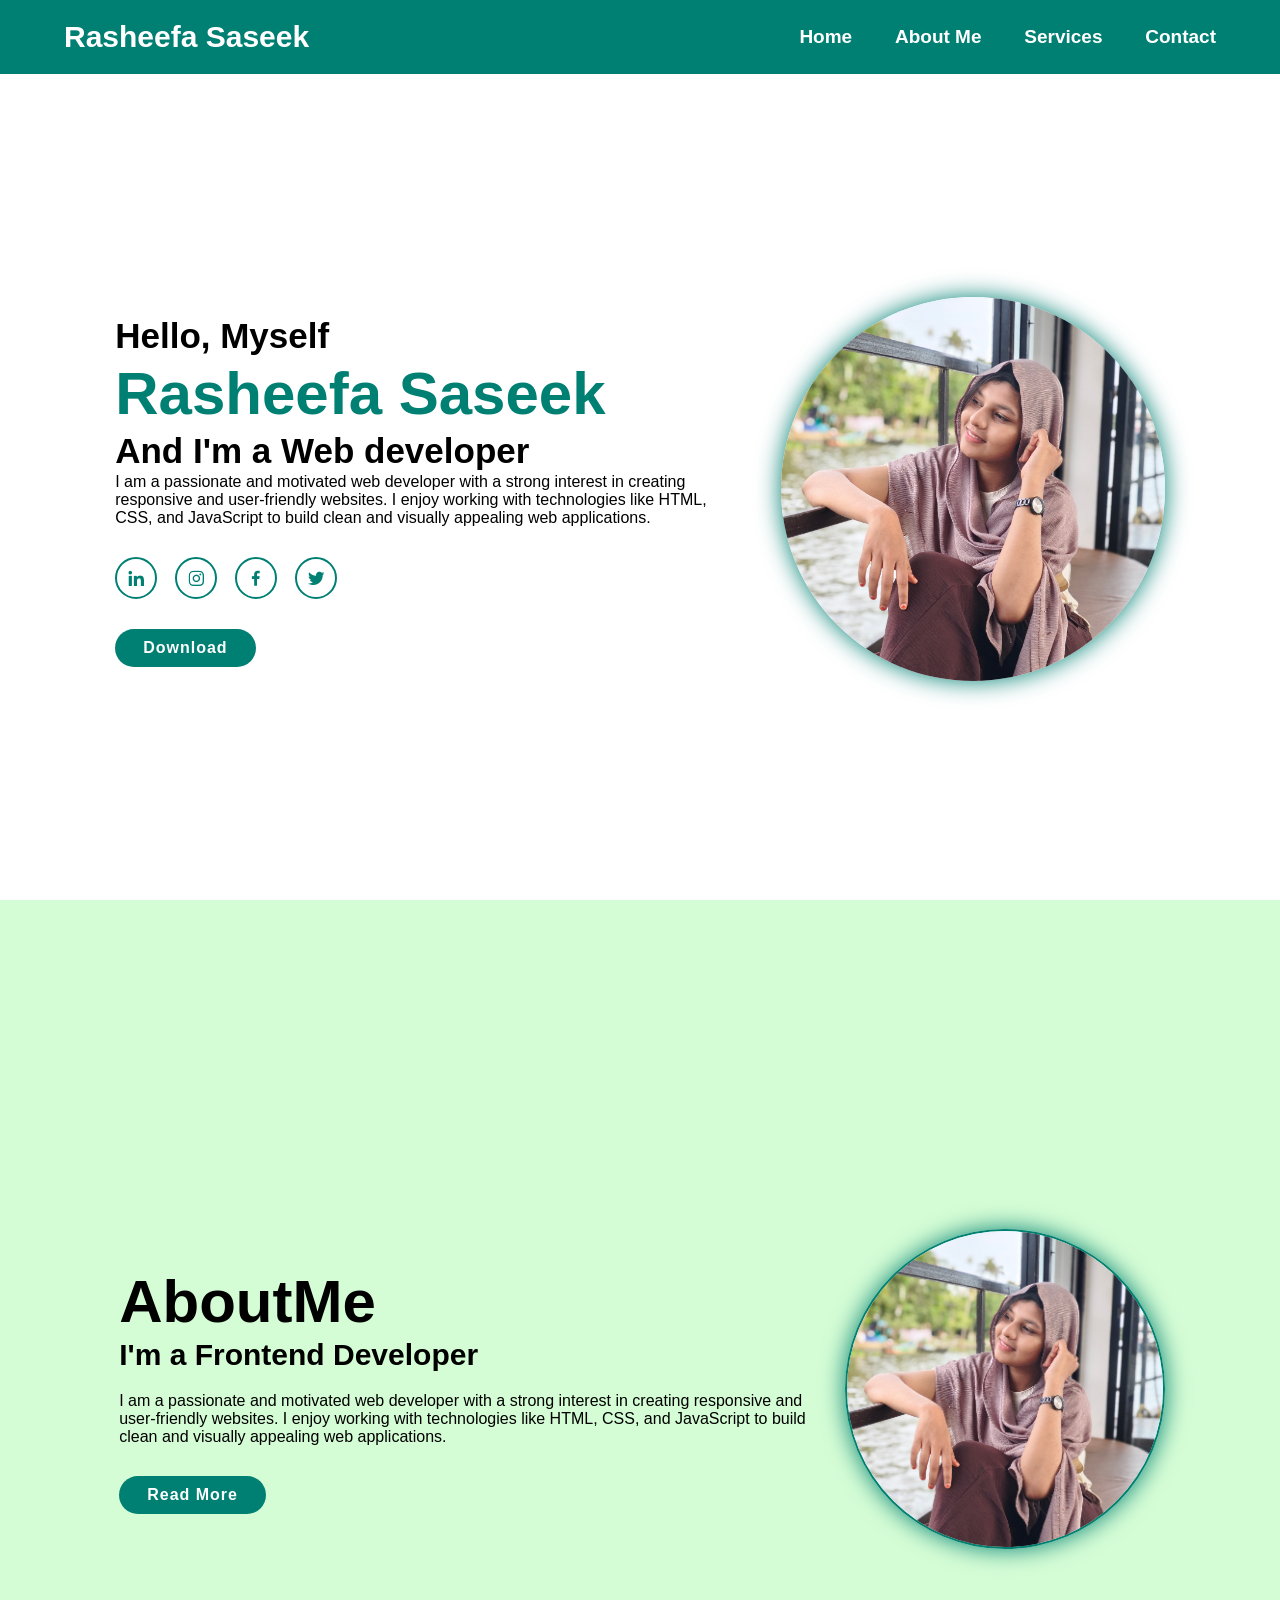
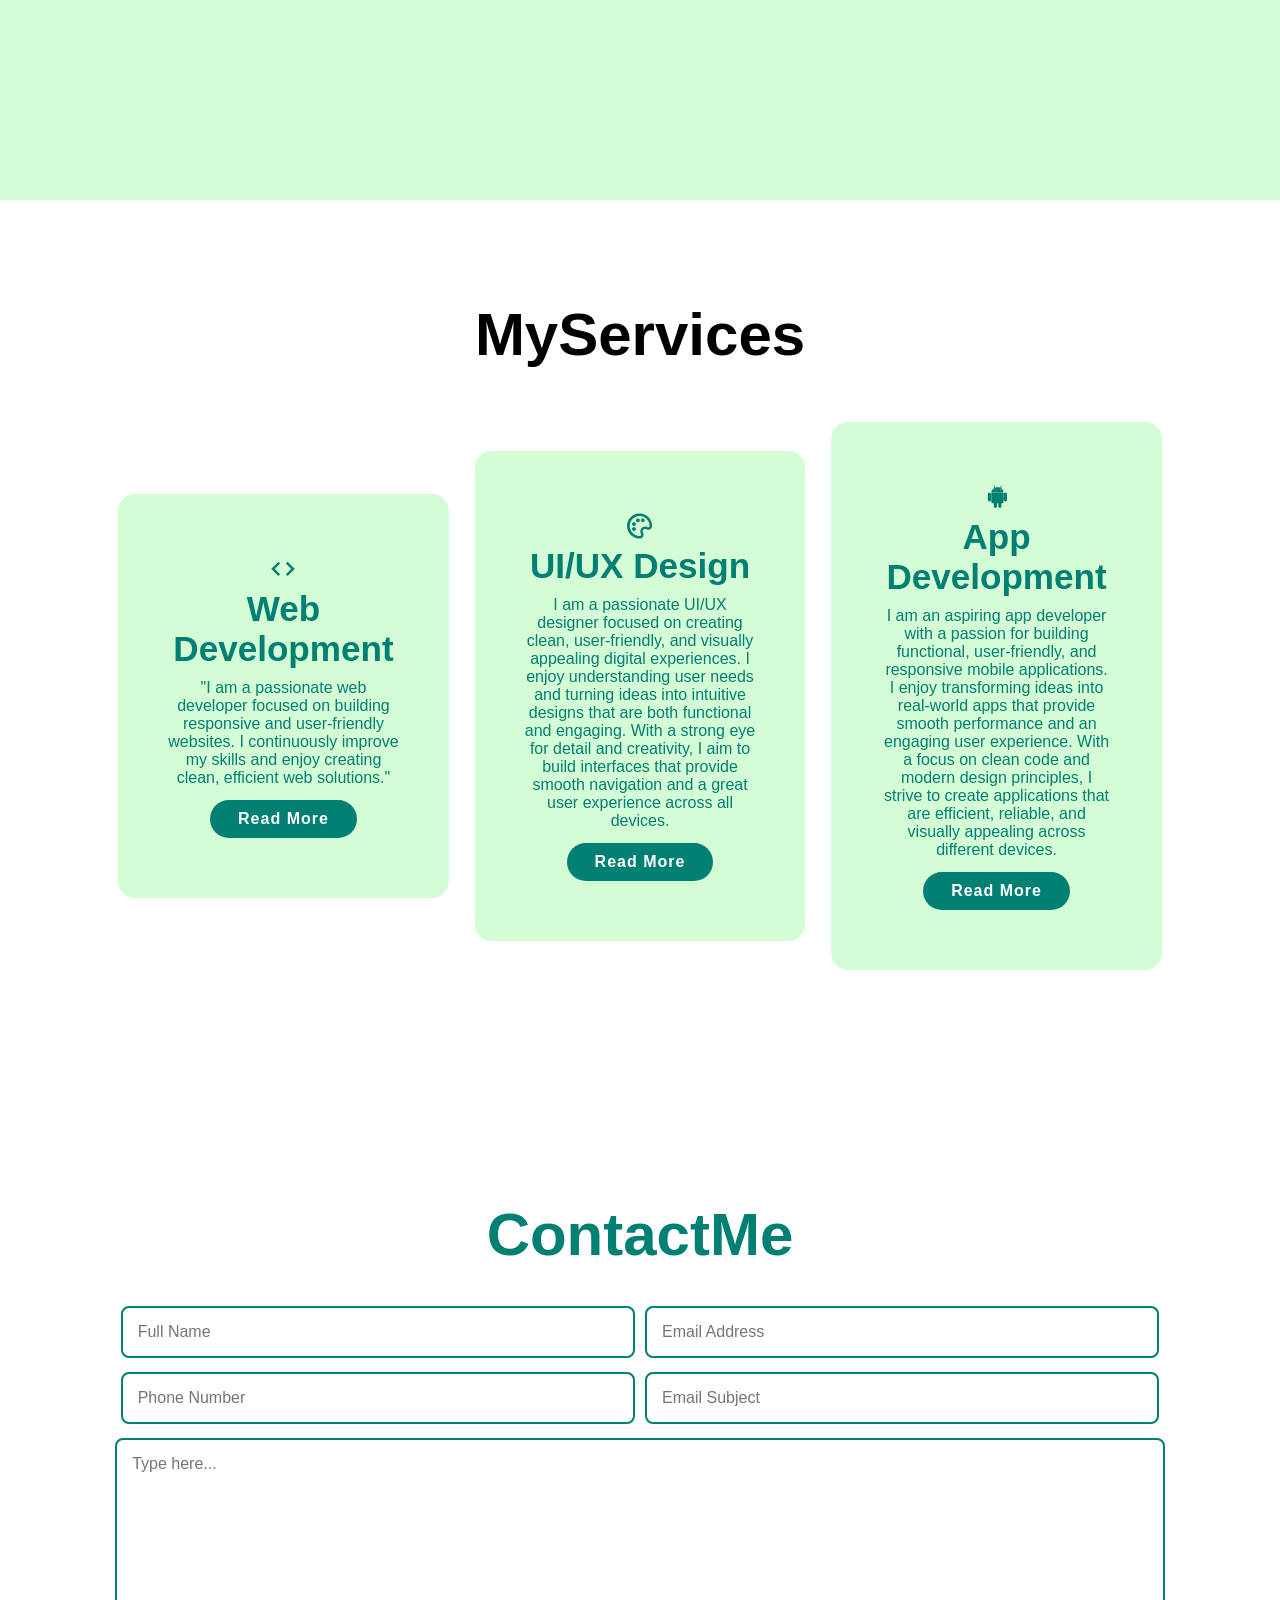
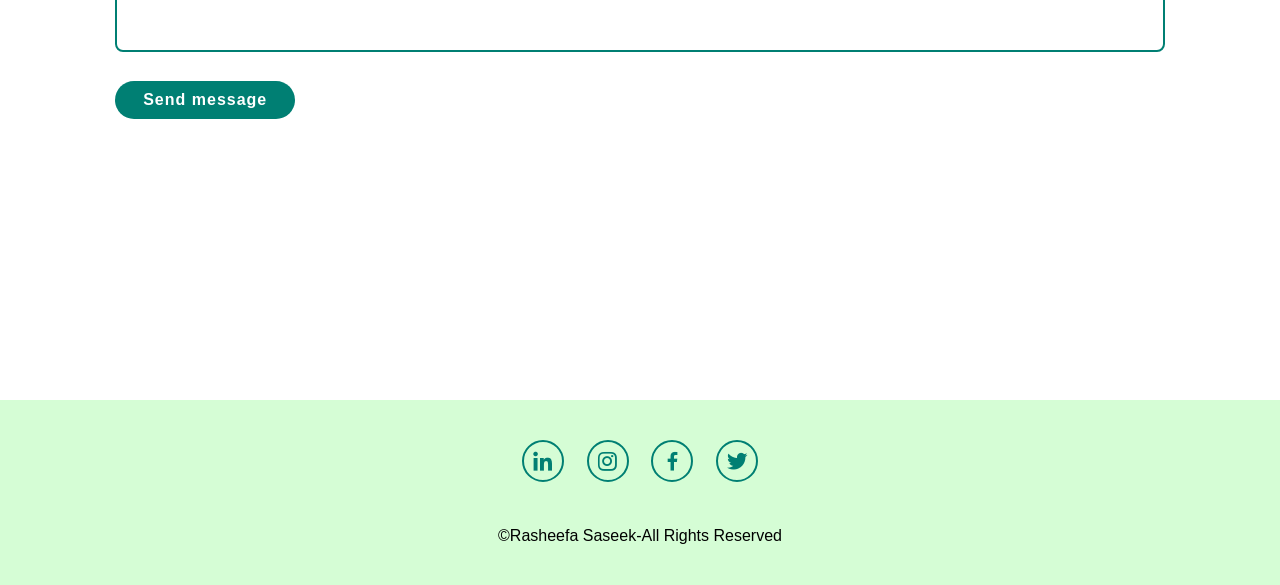
<file: Portfolio.html>
<!DOCTYPE html>
<html lang="en">
<head>
    <meta charset="UTF-8">
    <meta name="viewport" content="width=device-width, initial-scale=1.0">
    <title>Rasheefa Saseek-Portfolio</title>
    <link href='portfolio.css' rel='stylesheet'>
    <link href='https://unpkg.com/boxicons@2.1.4/css/boxicons.min.css' rel='stylesheet'>


</head>
<body>
    <i class='bx bx-menu' id="menu-icon"></i>
    <header class="header">
        <a href="#home" class="logo">Rasheefa Saseek</a>
        <nav class="navbar">
            <a href="#home">Home</a>
            <a href="#Aboutme">About Me</a>
            <a href="#Services">Services</a>
            <a href="#contact">Contact</a>
        </nav>
    </header>

    <section class="home" id="home">
      
       <div class="home-content">
        <h3>Hello, Myself</h3>
        <h1>Rasheefa Saseek</h1>
        <h3>And I'm a <span class="multiple-text">Web developer</span></h3>
        <p>I am a passionate and motivated web developer with a strong interest in creating responsive and user-friendly websites. I enjoy working with technologies like HTML, CSS, and JavaScript to build clean and visually appealing web applications.
        </p>
        <div class="social-media">
            <a href="#"><i class='bx bxl-linkedin'></i></a>
            <a href="#"><i class='bx bxl-instagram'></i></a>
            <a href="#"><i class='bx bxl-facebook'></i></a>
            <a href="#"><i class='bx bxl-twitter'></i></a>
        </div>
        <a href="#" class="btn">Download</a>
       </div>
        <div class="home-img">
        <img src="photos/profile.jpg" alt="Rasheefa" >
       </div>
    </section>
    <section class="about" id="Aboutme">
        <div class="about-content">
            <h2 class="heading">About<span>Me</span></h2>
            <h3>I'm a <span>Frontend Developer</span></h3>
            <p>I am a passionate and motivated web developer with a strong interest in creating responsive and user-friendly websites. I enjoy working with technologies like HTML, CSS, and JavaScript to build clean and visually appealing web applications.</p>
            <a href="#" class="btn">Read More</a>
        </div>

        <div class="about-img">
            <img src="photos/profile.jpg" alt="Rasheefa">
        </div>
    </section>
    <section class="services" id="Services">
        <h2 class="heading">My<span>Services</span></h2>
        <div class="services-container">
            <div class="services-box">
                <i class="bx bx-code"></i>
                <h3>Web Development</h3>
                <p>"I am a passionate web developer focused on building responsive and user-friendly websites. I continuously improve my skills and enjoy creating clean, efficient web solutions."
                </p>
                <a href="#" class="btn">Read More</a>
            </div>

             <div class="services-box">
                <i class="bx bx-palette"></i>
                <h3>UI/UX Design</h3>
                <p>I am a passionate UI/UX designer focused on creating clean, user-friendly, and visually appealing digital experiences. I enjoy understanding user needs and turning ideas into intuitive designs that are both functional and engaging. With a strong eye for detail and creativity, I aim to build interfaces that provide smooth navigation and a great user experience across all devices.
                </p>
                <a href="#" class="btn">Read More</a>
            </div>

             <div class="services-box">
                <i class="bx bxl-android"></i>
                <h3>App Development</h3>
                <p>I am an aspiring app developer with a passion for building functional, user-friendly, and responsive mobile applications. I enjoy transforming ideas into real-world apps that provide smooth performance and an engaging user experience. With a focus on clean code and modern design principles, I strive to create applications that are efficient, reliable, and visually appealing across different devices.</p>
                <a href="#" class="btn">Read More</a>
            </div>
        </div>
    </section>

    <section class="contact" id="contact">
        <h2 class="heading">Contact<span>Me</span></h2>
        <form action="#">
            <div class="input-box">
                <input type="text" placeholder="Full Name">
                <input type="email" name="Email" placeholder="Email Address">
            </div>
            <div class="input-box">
                <input type="number" placeholder="Phone Number">
                <input type="text" placeholder="Email Subject">    
            </div>
            <textarea name="message" id="" cols="30" rows="10" placeholder="Type here..."></textarea>
            <input type="submit" value="Send message" class="btn">
        </form>
    </section>
    <footer class="footer">
        <div class="social">
            <a href="#"><i class='bx bxl-linkedin'></i></a>
            <a href="#"><i class='bx bxl-instagram'></i></a>
            <a href="#"><i class='bx bxl-facebook'></i></a>
            <a href="#"><i class='bx bxl-twitter'></i></a> 
        </div>
        <p class="copyright">
            &copy;Rasheefa Saseek-All Rights Reserved
        </p>
    </footer>
</body>
</html>
</file>
<file: portfolio.css>
* {
  margin: 0;
  padding: 0;
  box-sizing: border-box;
  text-decoration: none;
  border: none;
  outline: none;
  scroll-behavior: smooth;
  font-family:
    "Google Sans", "Gill Sans MT", Calibri, "Trebuchet MS", sans-serif;
}

:root {
  --bg-color: #fff;
  --snd-bg-color: #d5fdd5;
  --text-color: #000;
  --main-color: #007f73;
}

html {
  font-size: 62.5%;
  overflow-x: hidden;
}

body {
  background-color: var(--bg-color);
  color: var(--text-color);
}

section {
  min-height: 100vh;
  padding: 10rem 9% 2rem;
}
/*header section code*/

.header {
  position: fixed;
  width: 100%;
  top: 0;
  right: 0;
  z-index: 1000;
  display: flex;
  align-items: center;
  justify-content: space-between;
  padding: 2rem 5%;
  background: var(--main-color);
  backdrop-filter: blur(10px);
  transition: all 0.5s ease;
}

.logo {
  font-size: 3rem;
  color: var(--bg-color);
  font-weight: 700;
  cursor: pointer;
  transition: 0.3s ease;
}

.logo:hover {
  transform: scale(1.05);
}

.navbar a {
  font-size: 1.9rem;
  color: var(--bg-color);
  margin-left: 4rem;
  font-weight: 700;
  transition: 0.3s ease;
}

.navbar a:hover,
.navbar a.active {
  color: var(--text-color);
}

#menu-icon {
  font-size: 3.6rem;
  cursor: pointer;
  color: var(--bg-color);
  display: none;
}

.home {
  display: flex;
  justify-content: center;
  align-items: center;
}

@keyframes floatImage {
  0% {
    transform: translateY(0);
  }
  50% {
    transform: translateY(-2.4rem);
  }
  100% {
    transform: translateY(0);
  }
}

.home-img img {
  width: 30vw;
  border-radius: 50%;
  box-shadow: 0 0 25px var(--main-color);
  cursor: pointer;
  animation: floatImage 4s ease-in-out infinite;
  transition: 0.4s ease;
}

.home-img img:hover {
  box-shadow:
    0 0 25px var(--main-color),
    0 0 35px var(--main-color),
    0 0 45px var(--main-color);
}

.home-content {
  margin-right: 5rem;
}

.home-content h3 {
  font-size: 3.5rem;
  font-weight: 700;
  line-height: 1.3;
}

.home-content h1 {
  font-size: 6rem;
  color: var(--main-color);
}

.home-content p {
  font-size: 1.6rem;
}

.social-media a {
  display: inline-flex;
  justify-content: center;
  align-items: center;
  width: 42px;
  height: 42px;
  background: transparent;
  border: 0.2rem solid var(--main-color);
  border-radius: 50%;
  font-size: 2rem;
  color: var(--main-color);
  margin: 3rem 1.5rem 3rem 0;
  transition: 0.3s ease;
}

.social-media a:hover {
  transform: scale(1.2) translateY(-10px);
  background-color: var(--main-color);
  color: var(--bg-color);
  box-shadow: 0 0 25px var(--main-color);
}

.btn {
  display: inline-block;
  padding: 1rem 2.8rem;
  background: var(--main-color);
  border-radius: 4rem;
  box-shadow: none;
  font-size: 1.6rem;
  color: var(--bg-color);
  letter-spacing: 0.1rem;
  font-weight: 600;
  transition: 0.3s ease;
}

.btn:hover {
  box-shadow: 0 0 1.6rem var(--main-color);
}

.about {
  display: flex;
  align-items: center;
  justify-content: center;
  gap: 2rem;
  background: var(--snd-bg-color);
}

.about-img img {
  width: 25vw;
  border: 2px solid var(--main-color);
  border-radius: 50%;
  box-shadow: 0 0 25px var(--main-color);
  cursor: pointer;
  transition: 0.4s ease;
}

.about-img img:hover {
  box-shadow:
    0 0 25px var(--main-color),
    0 0 35px var(--main-color),
    0 0 45px var(--main-color);
}

.heading {
  font-size: 6rem;
  text-align: center;
}

.about-content {
  padding: 0.4rem;
}

.about-content h2 {
  text-align: left;
  line-height: 1.2;
}

.about-content h3 {
  font-size: 3rem;
}

.about-content p {
  font-size: 1.6rem;
  margin: 2rem 0 3rem;
}

.services h2 {
  text-align: center;
  margin-bottom: 5rem;
}

.services-container {
  display: flex;
  justify-content: center;
  align-items: center;
  flex-wrap: wrap;
  gap: 2rem;
}

.services-container .services-box {
  flex: 1.1 30rem;
  background: var(--snd-bg-color);
  padding: 6rem 2rem 6rem;
  border-radius: 2rem;
  text-align: center;
  border: 0.3rem solid var(--bg-color);
  transition: 0.3s ease;
}

.services-container .services-box:hover {
  border-color: var(--main-color);
  transform: scale(1.02);
}

.services-box {
  font-size: 3rem;
  height: "auto";
  color: var(--main-color);
}

.services-box p {
  font-size: 1.6rem;
  margin: 1rem 3rem;
}

.contact .heading {
  text-align: center;
}

.contact {
  background: var(--bg-color);
}

.contact h2 {
  margin-bottom: 3rem;
  color: var(--main-color);
}

.contact form .input-box {
  display: flex;
  justify-content: center;
  flex-wrap: wrap;
}

.contact form .input-box input,
.contact form textarea {
  width: 100%;
  padding: 1.5rem;
  font-size: 1.6rem;
  color: var(--text-color);
  background: var(--bg-color);
  border-radius: 0.8rem;
  border: 0.25rem solid var(--main-color);
  margin: 0.7rem 0;
  resize: none;
}

.contact form .input-box input {
  width: 49%;
  margin: 0.7rem 0.5rem;
}

.contact form .btn {
  margin-top: 2rem;
}

.footer {
  /* position: absolute; */
  bottom: 0;
  width: 100%;
  padding: 40px 0;
  background-color: var(--snd-bg-color);
}

.footer .social {
  text-align: center;
  padding-bottom: 25px;
  color: var(--main-color);
}

.footer .social a {
  font-size: 25px;
  color: var(--main-color);
  border: 2px solid var(--main-color);
  width: 42px;
  height: 42px;
  line-height: 42px;
  display: inline-block;
  text-align: center;
  border-radius: 50%;
  margin: 0 10px;
  transition: 0.3s ease;
}

.footer .social a:hover {
  transform: scale(1.2) translateY(-10px);
  background-color: var(--main-color);
  color: var(--bg-color);
  box-shadow: 0 0 25px var(--main-color);
}

.footer .copyright {
  margin-top: 20px;
  text-align: center;
  font-size: 16px;
  color: var(--text-colorsz);
}

@media (max-width: 1200px) {
  html {
    font-size: 55%;
  }
}

@media (max-width: 991px) {
  .header {
    padding: 2rem 3%;
  }
  section {
    padding: 10rem 3%;
  }
  .services {
    padding: 7rem;
  }
  .contact form .input-box input {
    width: 100%;
  }
  .footer {
    padding: 2rem 3%;
  }

  #menu-icon {
    display: block;
  }
  .navbar {
    position: absolute;
    top: 100%;
    right: -100%;
    width: 255px;
    min-height: 100vh;
    display: flex;
    flex-direction: column;
    background: var(--main-color);
    transition: all 0.5s ease;
    backdrop-filter: blur(10px);
  }

  .navbar a {
    display: block;
    padding: 17px;
    font-size: 22px;
  }

  .navbar.active {
    right: 0;
  }

  .home {
    flex-direction: column;
  }

  .home-content h3 {
    font-size: 2.6rem;
  }

  .home-content h1 {
    font-size: 5rem;
  }

  .home-content {
    order: 2;
    margin-left: 1rem;
  }

  .home-img img {
    width: 70vw;
    margin-top: 4rem;
  }

  .about {
    flex-direction: column-reverse;
  }

  .about-img img {
    width: 70vw;
    margin-top: 4rem;
  }

  .services h2 {
    margin-bottom: 3rem;
  }
}

@media (max-width: 617px) {
  html {
    font-size: 50%;
  }

  section {
    padding: 5rem 3%;
  }
  .home {
    justify-content: space-evenly;
  }

  .home-content h1 {
    font-size: 4rem;
  }
}
</file>
